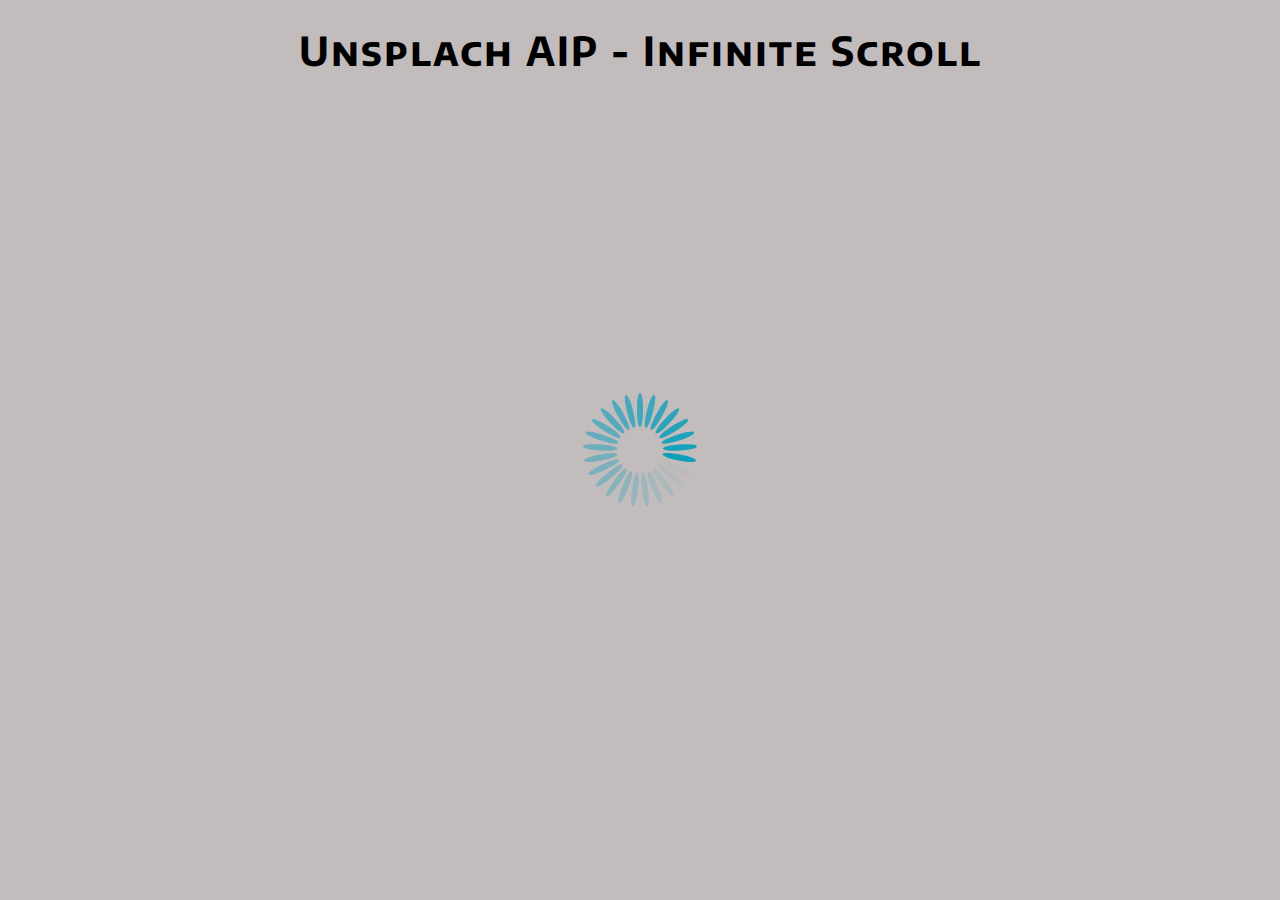
<file: udemy 1-10/infinite-scroll/index.html>
<!DOCTYPE html>
<html lang="en">
<head>
    <meta charset="UTF-8">
    <meta http-equiv="X-UA-Compatible" content="IE=edge">
    <meta name="viewport" content="width=device-width, initial-scale=1.0">
    <title>Infinite Scroll</title>
    <link rel="icon" type="image/png" href="https://www.google.com/s2/favicons?domain=jacinto.design">
    <link rel="stylesheet" href="style.css">
    
</head>
<body>
    <!-- Title -->
    <h1>Unsplach AIP - Infinite Scroll</h1>
    <!-- loader -->
    <div class="loader" id="loader">
        <img src="loader.svg" alt="Loading">
    </div>
    <!-- Image Container -->
     <div class="image-container" id="image-container"></div>
    <!-- Script -->
    <script src="script.js"></script>
</body>
</html>
</file>
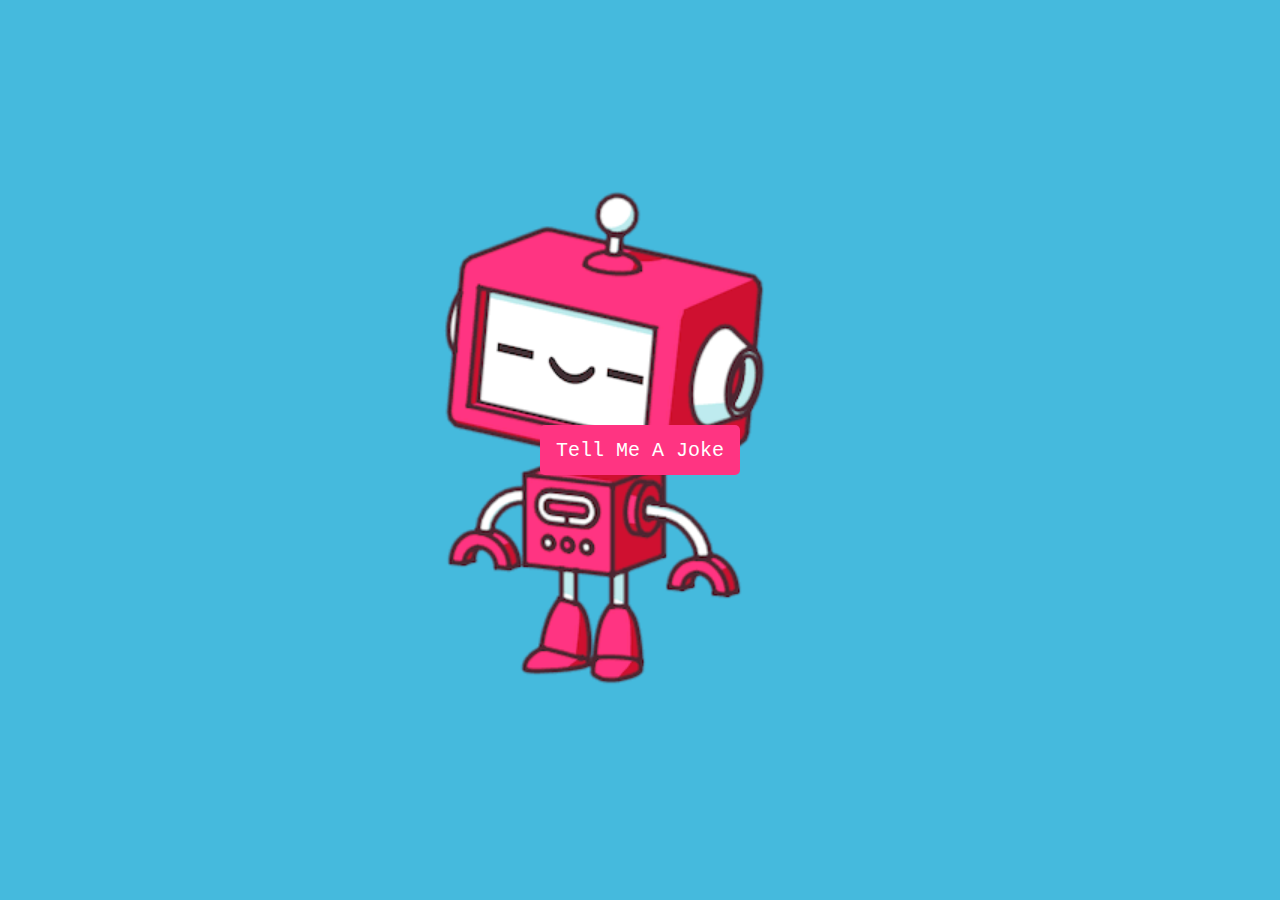
<file: udemy 1-10/joke-teller/index.html>
<!DOCTYPE html>
<html lang="en">
<head>
    <meta charset="UTF-8">
    <meta http-equiv="X-UA-Compatible" content="IE=edge">
    <meta name="viewport" content="width=device-width, initial-scale=1.0">
    <title>Joke Teller</title>
    <link rel="icon" type="image/png" href="https://www.google.com/s2/favicons?domain=jacinto.design">
    <link rel="stylesheet" href="style.css">
    
</head>
<body>
    <div class="container">
        <button id="button">Tell Me A Joke</button>
        <audio id="audio" controls hidden></audio>
    </div>
    <!-- Script -->
    <script src="script.js"></script>
</body>
</html>
</file>
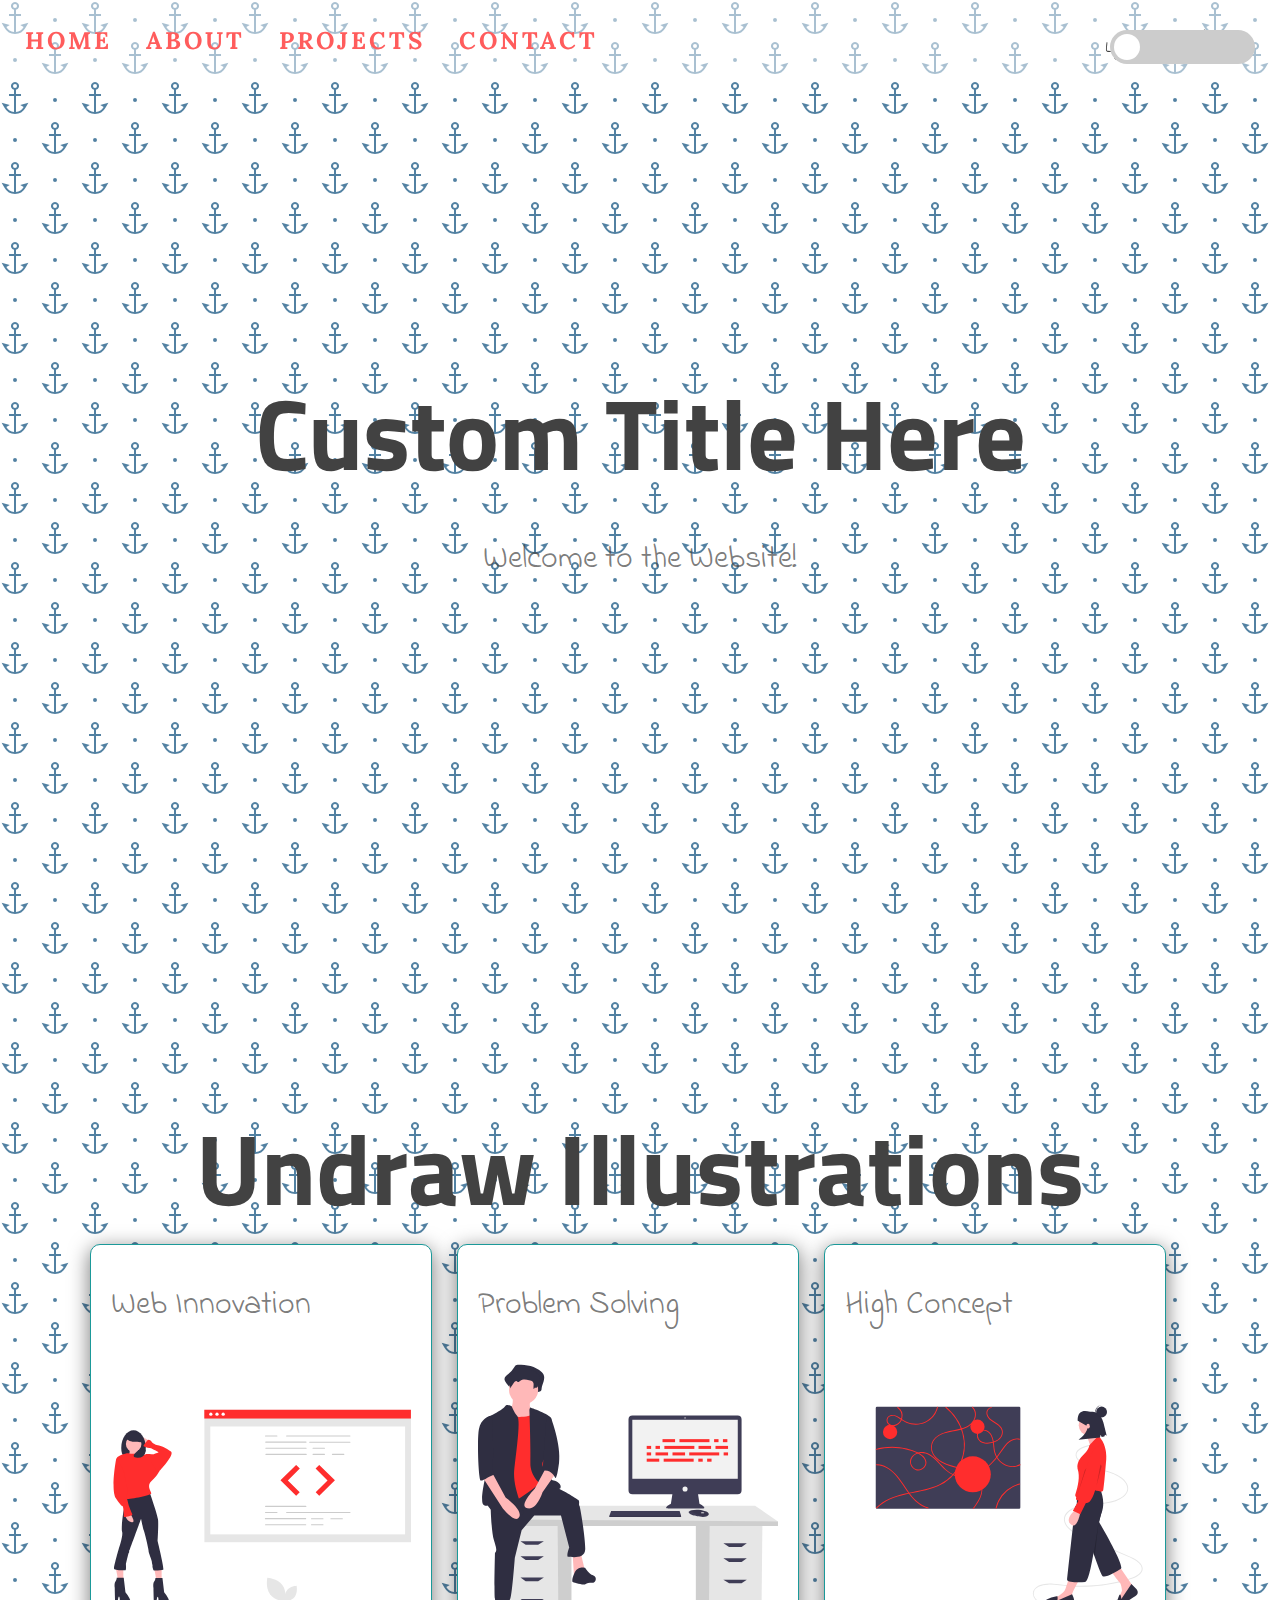
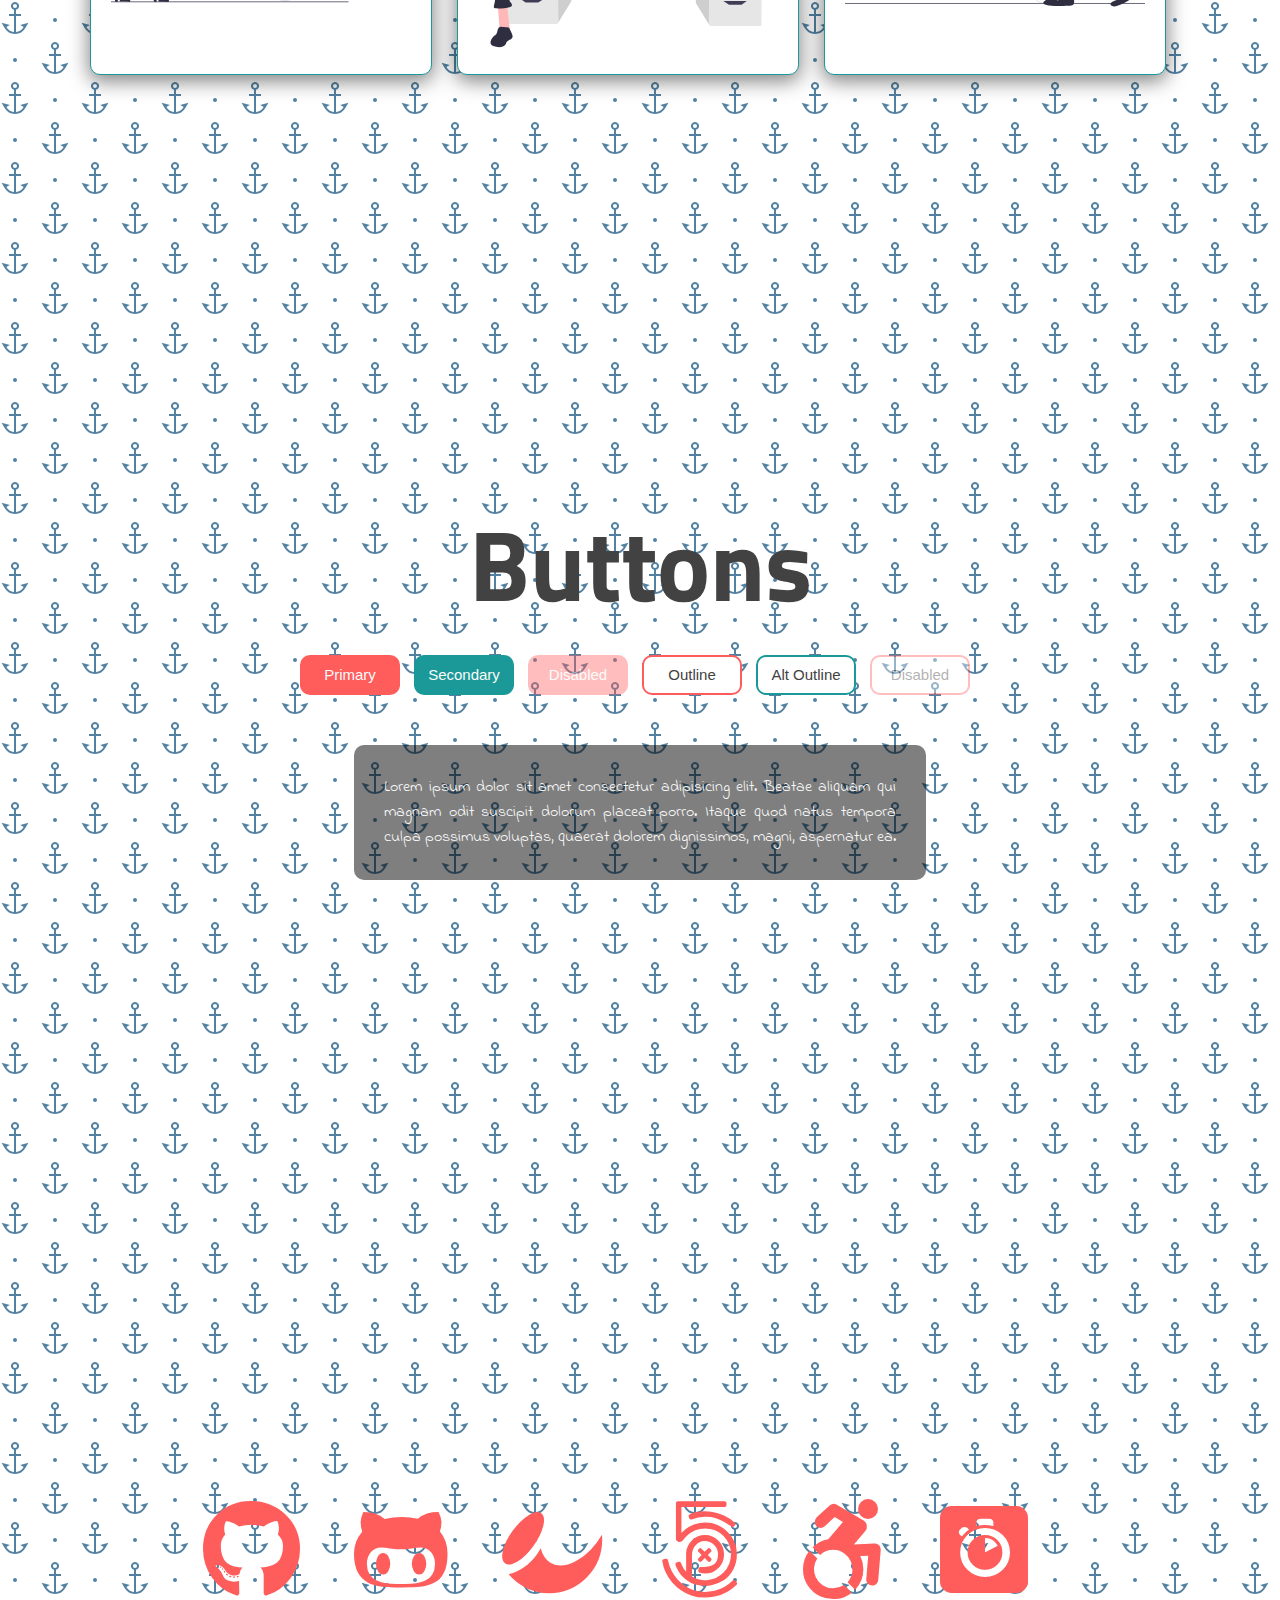
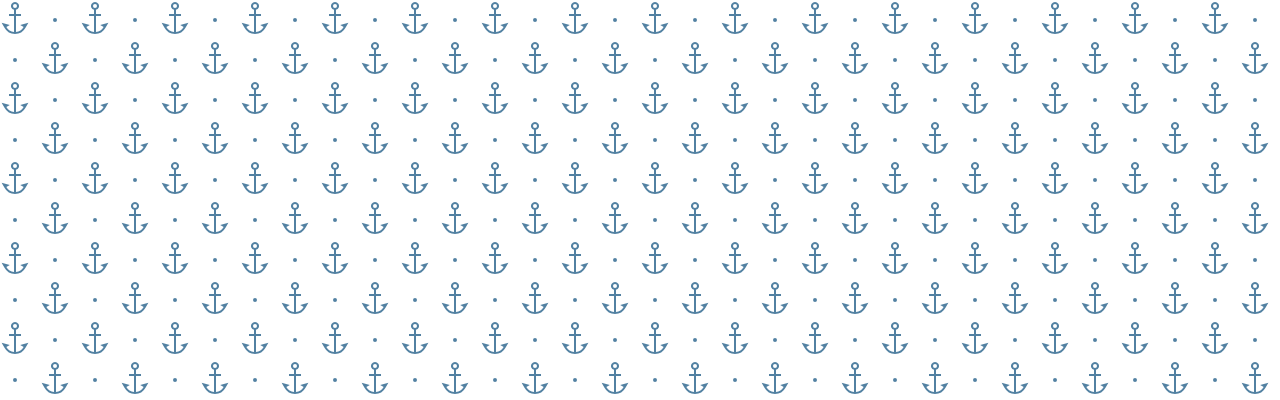
<file: udemy 1-10/light-dark/index.html>
<!DOCTYPE html>
<html lang="en">
<head>
    <meta charset="UTF-8">
    <meta name="viewport" content="width=device-width, initial-scale=1.0">
    <title>Light Dark Mode</title>
    <link rel="icon" type="image/png" href="favicon.png">
    <link rel="stylesheet" href="https://cdnjs.cloudflare.com/ajax/libs/font-awesome/5.10.2/css/all.min.css"/>
    <link rel="stylesheet" href="style.css">
</head>
<body>
    <!-- Dark Mode Switch -->
    <div class="theme-switch-wrapper">
        <span id="toggle-icon">
            <span class="toggle-text">Light Mode</span>
            <i class="fas fa-sun"></i>
        </span>
            <label class="theme-swith">
                <input type="checkbox">
                <div class="slider round"></div>
        </label>
    </div>
    <!-- Navigation -->
    <nav id="nav">
        <a href="#home">HOME</a>
        <a href="#about">ABOUT</a>
        <a href="#projects">PROJECTS</a>
        <a href="#contact">CONTACT</a>
    </nav>
    <!-- Home Section -->
    <section id="home">
        <div class="title-group">
            <h1>Custom Title Here</h1>
            <h2>Welcome to the Website!</h2>
        </div>
    </section>
    <!-- About Section -->
    <section id="about">
        <h1>Undraw Illustrations</h1>
        <div class="about-container">
            <div class="image-container">
                <h2>Web Innovation</h2>
                <img src="img/undraw_proud_coder_light.svg" alt="Proud Coder" id="image1">
            </div>
             <div class="image-container">
                <h2>Problem Solving</h2>
                <img src="img/undraw_feeling_proud_light.svg" alt="Proud Coder" id="image2">
            </div>
             <div class="image-container">
            <h2>High Concept</h2>
            <img src="img/undraw_conceptual_idea_light.svg" alt="Proud Coder" id="image3">
        </div>
    </div>

    </section>
    <!-- Projects Section -->
    <section id="projects">
        <h1>Buttons</h1>
        <div class="buttons">
            <button class="primary">Primary</button>
            <button class="secondary">Secondary</button>
            <button class="primary"disabled>Disabled</button>
            <button class="outline">Outline</button>
            <button class="secondary outline">Alt Outline</button>
            <button class="outline" disabled>Disabled</button>
        </div>
        <div class="text-box" id="text-box">
            <p>Lorem ipsum dolor sit amet consectetur adipisicing elit. Beatae aliquam qui magnam odit suscipit dolorum placeat porro. Itaque quod natus tempora culpa possimus voluptas, quaerat dolorem dignissimos, magni, aspernatur ea.</p>
        </div>
    </section>
    <!-- Contact Section -->
    <section id="contact">
        <div class="social-icons">
            <i class="fab fa-github"></i>
            <i class="fab fa-github-alt"></i>
            <i class="fab fa-affiliatetheme"></i>
            <i class="fab fa-500px"></i>
            <i class="fab fa-accessible-icon"></i>
            <i class="fab fa-algolia"></i>
        </div>
        
    </section>
    <!-- Script -->
    <script src="script.js"></script>
</body>
</html>
</file>
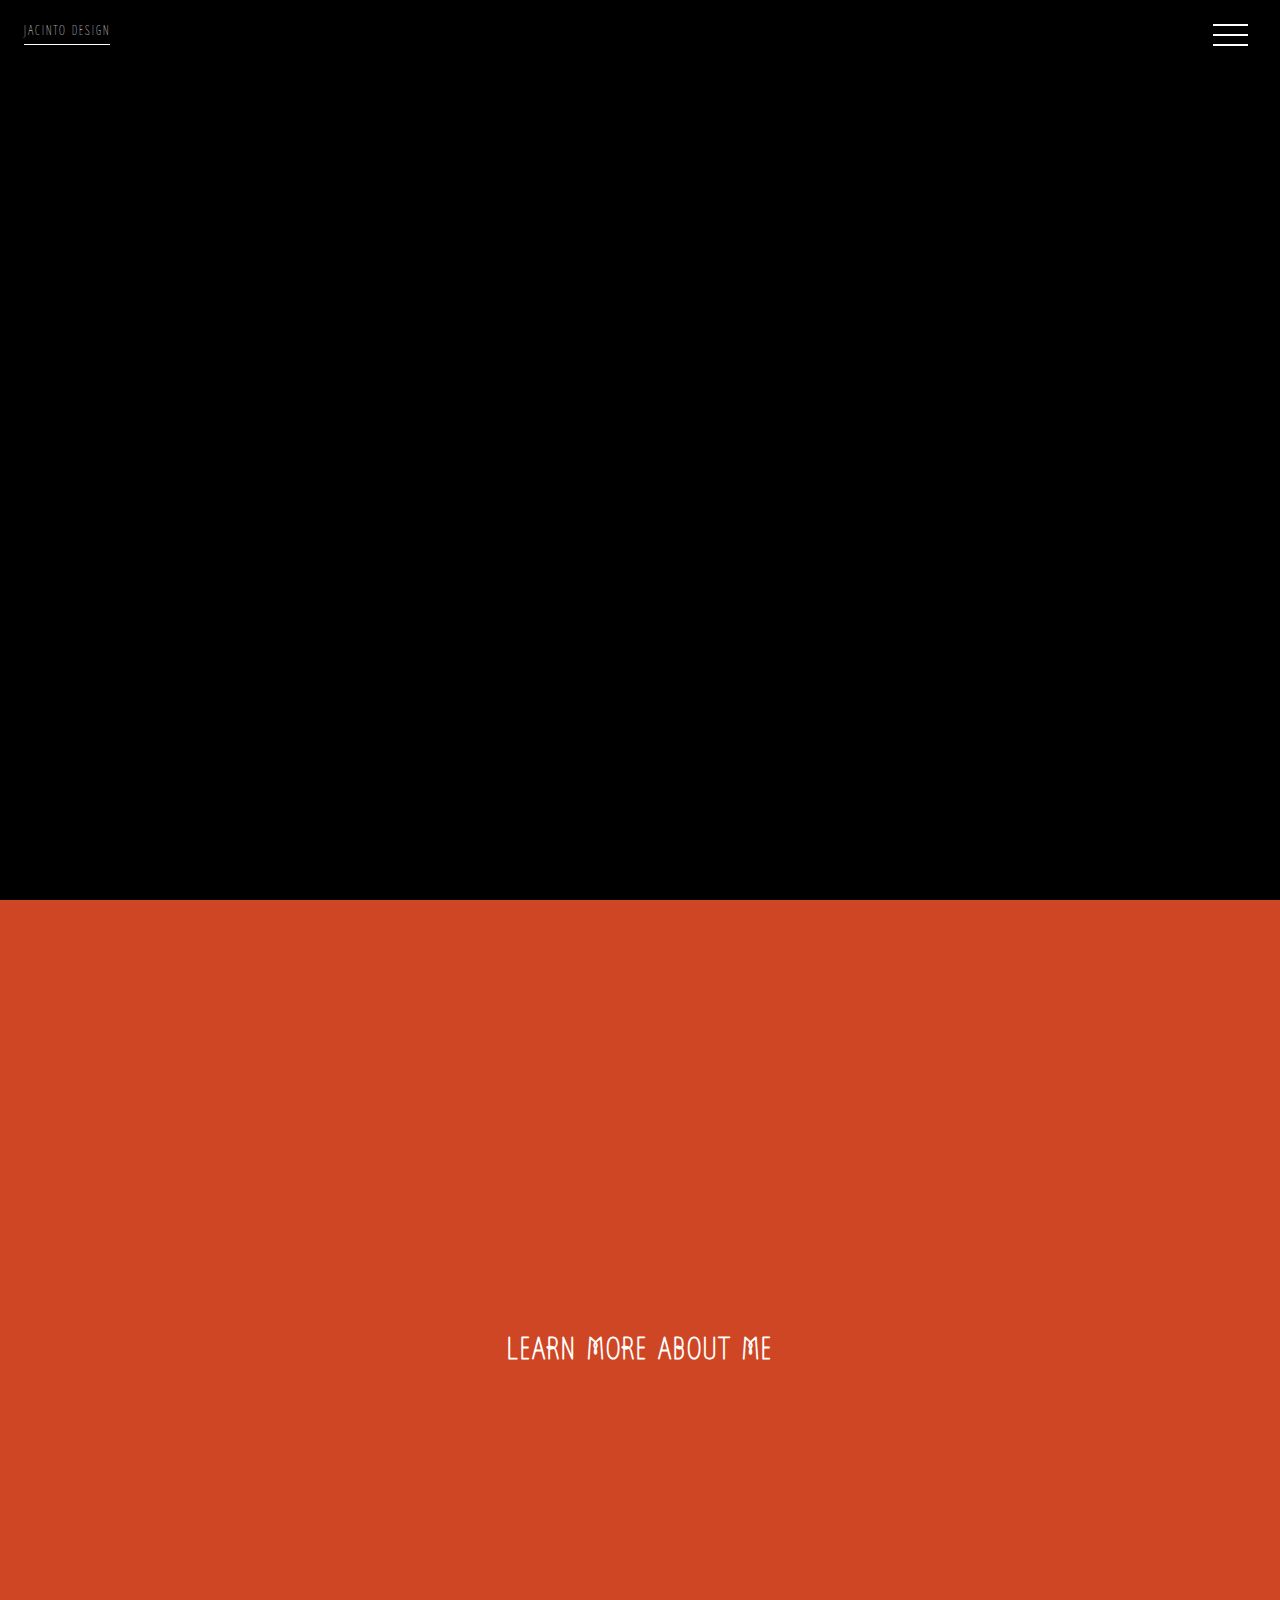
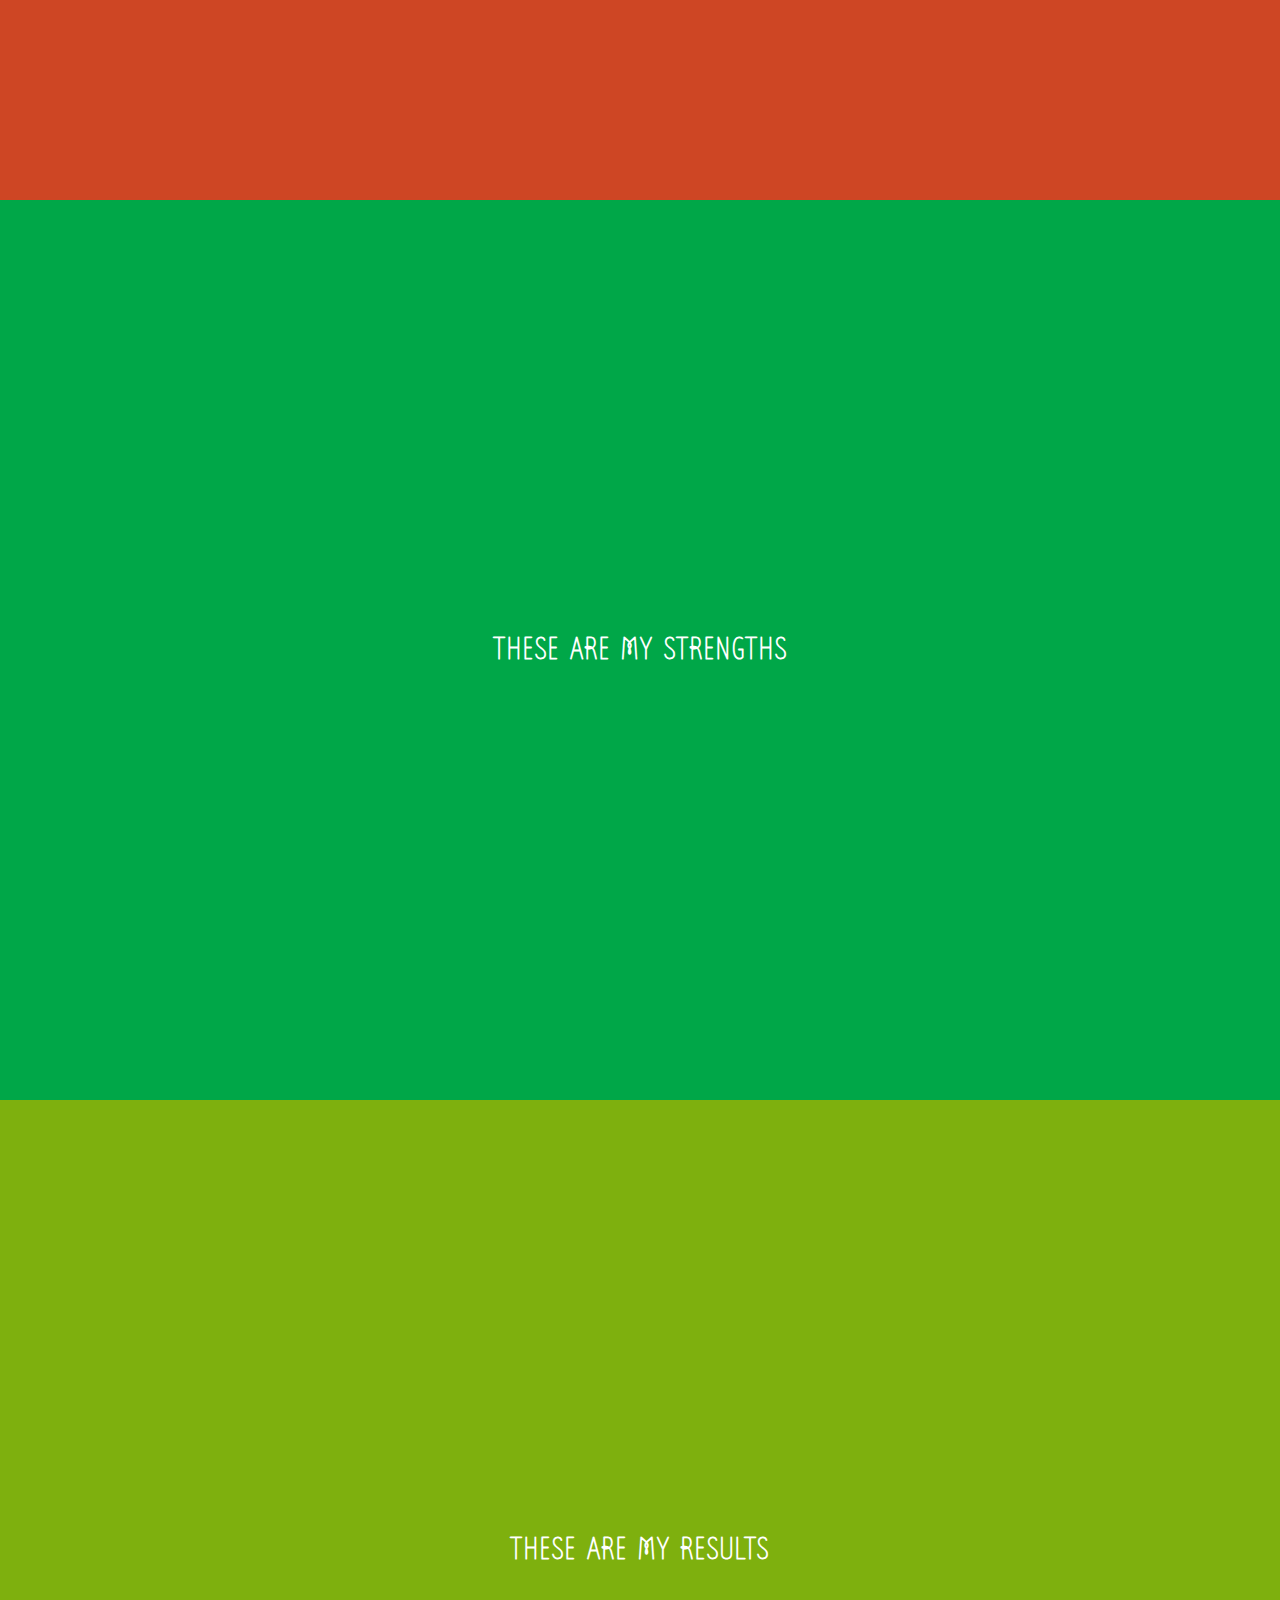
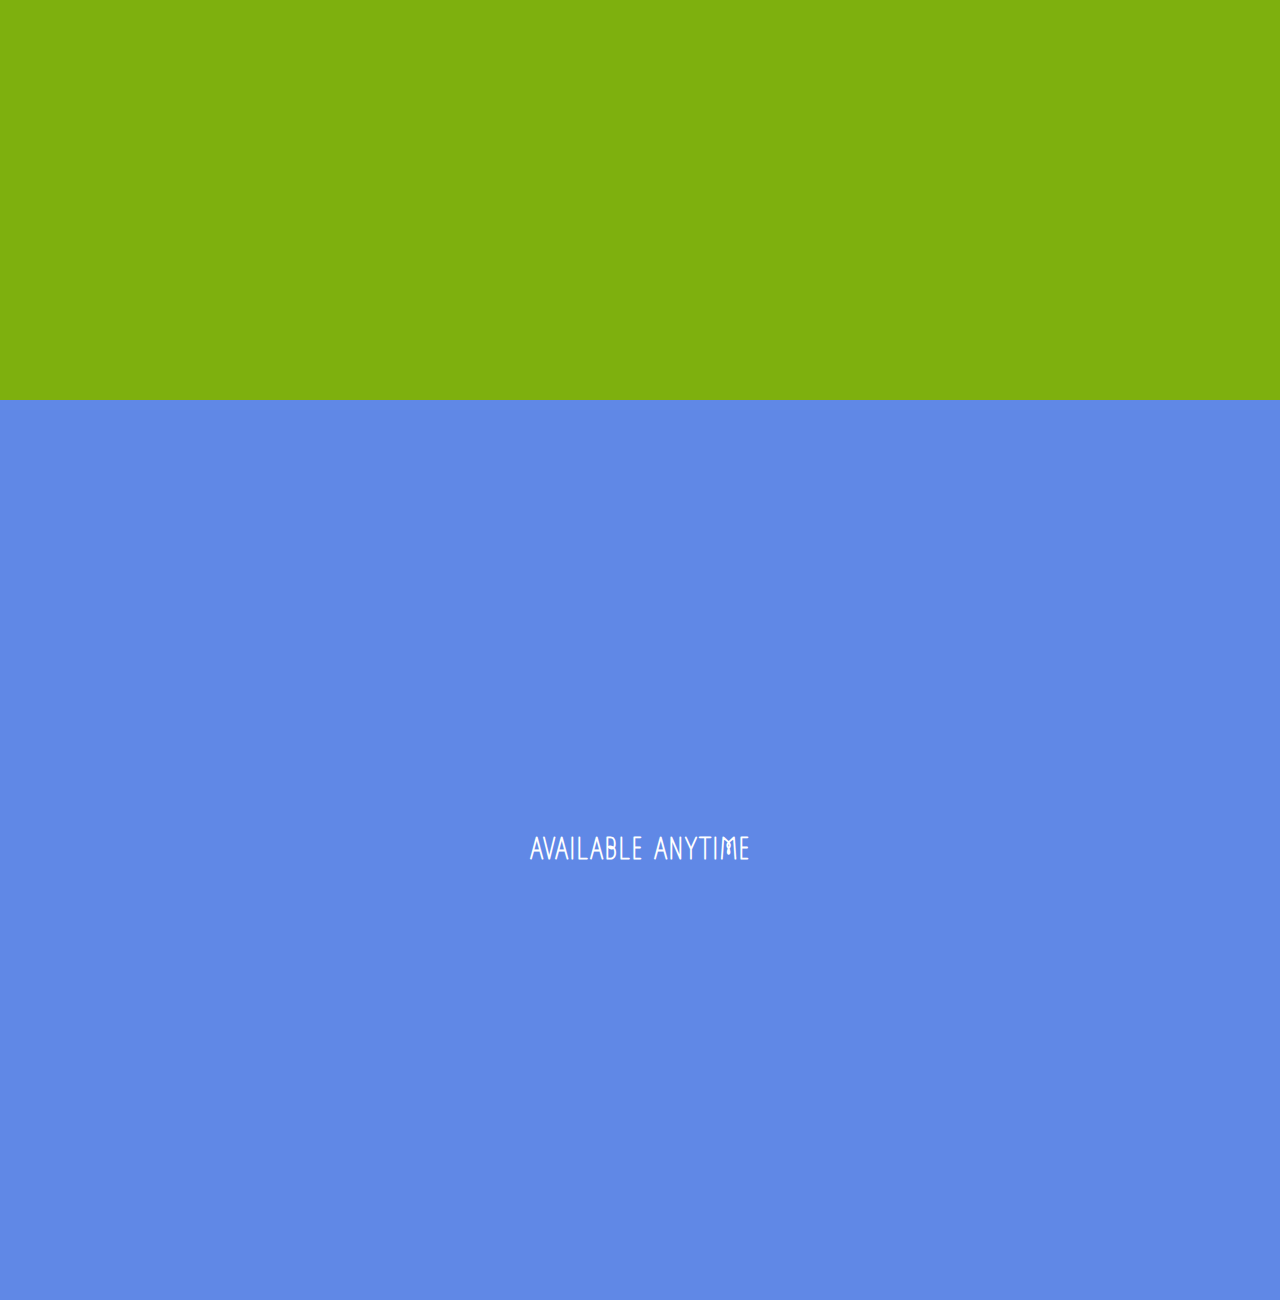
<file: udemy 1-10/navigation/index.html>
<!DOCTYPE html>
<html lang="en">
<head>
  <meta charset="UTF-8">
  <meta name="viewport" content="width=device-width, initial-scale=1.0">
  <title>Animated Navigation</title>
  <link rel="icon" type="image/png" href="favicon.png">
  <link rel="stylesheet" href="style.css">
</head>
<body>
  <!-- Menu Overlay -->
  <div class="overlay overlay-slide-left" id="overlay">
    <!-- Menu Items -->
    <nav>
      <ul>
        <li id="nav-1" class="slide-out-1"><a href="#home">Home</a></li>
        <li id="nav-2" class="slide-out-2"><a href="#about">About</a></li>
        <li id="nav-3" class="slide-out-3"><a href="#skills">Skills</a></li>
        <li id="nav-4" class="slide-out-4"><a href="#projects">Projects</a></li>
        <li id="nav-5" class="slide-out-5"><a href="#contact">Contact</a></li>
      </ul>
    </nav>
  </div>
  <!-- Menu Bars -->
  <div class="menu-bars" id="menu-bars">
    <div class="bar1"></div>
    <div class="bar2"></div>
    <div class="bar3"></div>
  </div>
  <!-- Sections -->
  <section id="home"><a href="https://jacinto.design" target="_blank">Jacinto Design</a></section>
  <section id="about"><h1>Learn More About Me</h1></section>
  <section id="skills"><h1>These Are My Strengths</h1></section>
  <section id="projects"><h1>These Are My Results</h1></section>
  <section id="contact"><h1>Available Anytime</h1></section>
  <!-- Script -->
  <script src="script.js"></script>
</body>
</html>
</file>
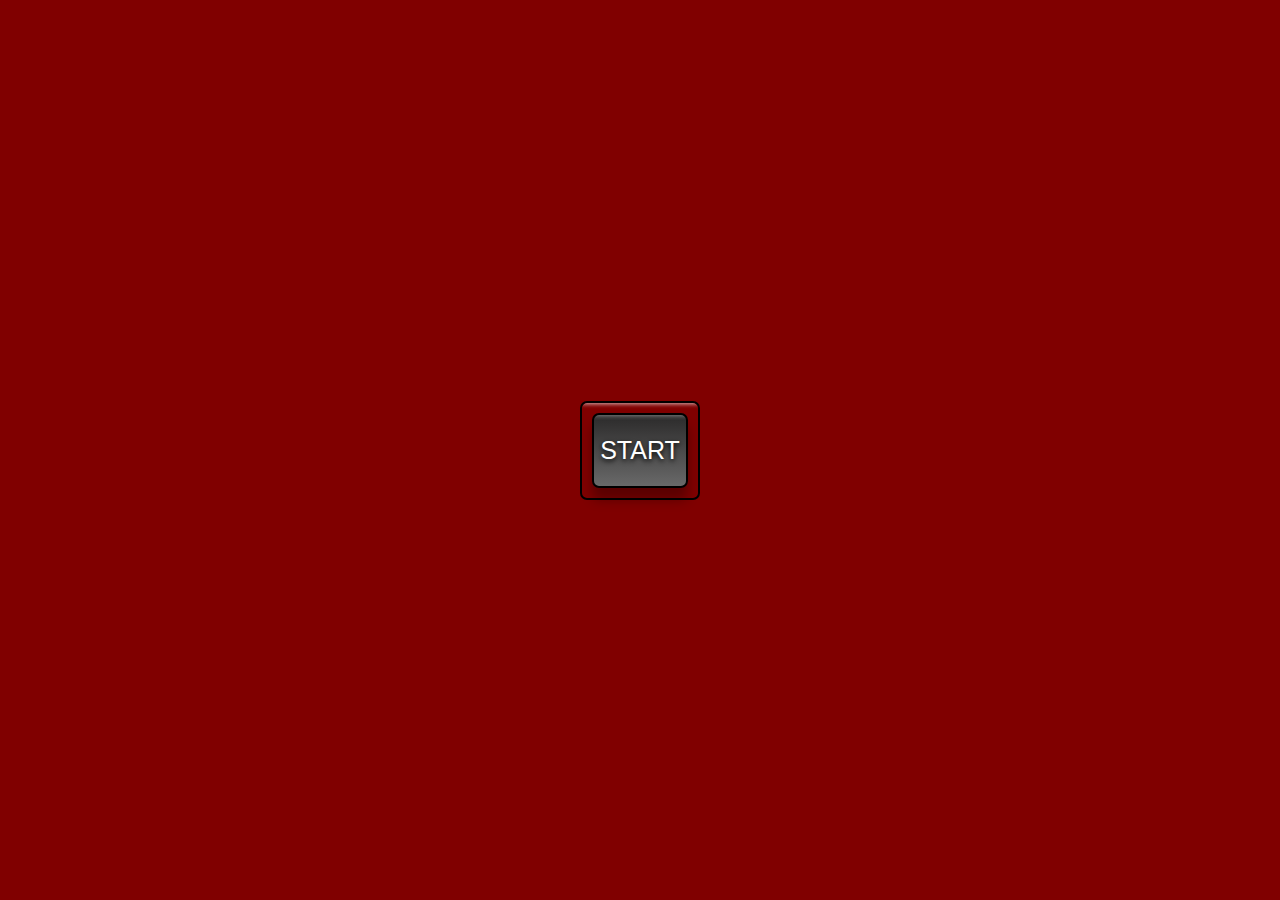
<file: udemy 1-10/picture in picture/index.html>
<!DOCTYPE html>
<html lang="en">
<head>
    <meta charset="UTF-8">
    <meta http-equiv="X-UA-Compatible" content="IE=edge">
    <meta name="viewport" content="width=device-width, initial-scale=1.0">
    <title>Picture in Picture</Picture></title>
    <link rel="icon" type="image/png" href="https://www.google.com/s2/favicons?domain=jacinto.design">
    <link rel="stylesheet" href="style.css">
    
</head>
<body>
    <!-- Video -->
    <video id="video" controls height="360" width="640" hidden></video>
    <!-- Button -->
    <div class="button-container">
        <button id="button">START</button>
    </div>
    <!-- Script -->
    <script src="script.js"></script>
</body>
</html>
</file>
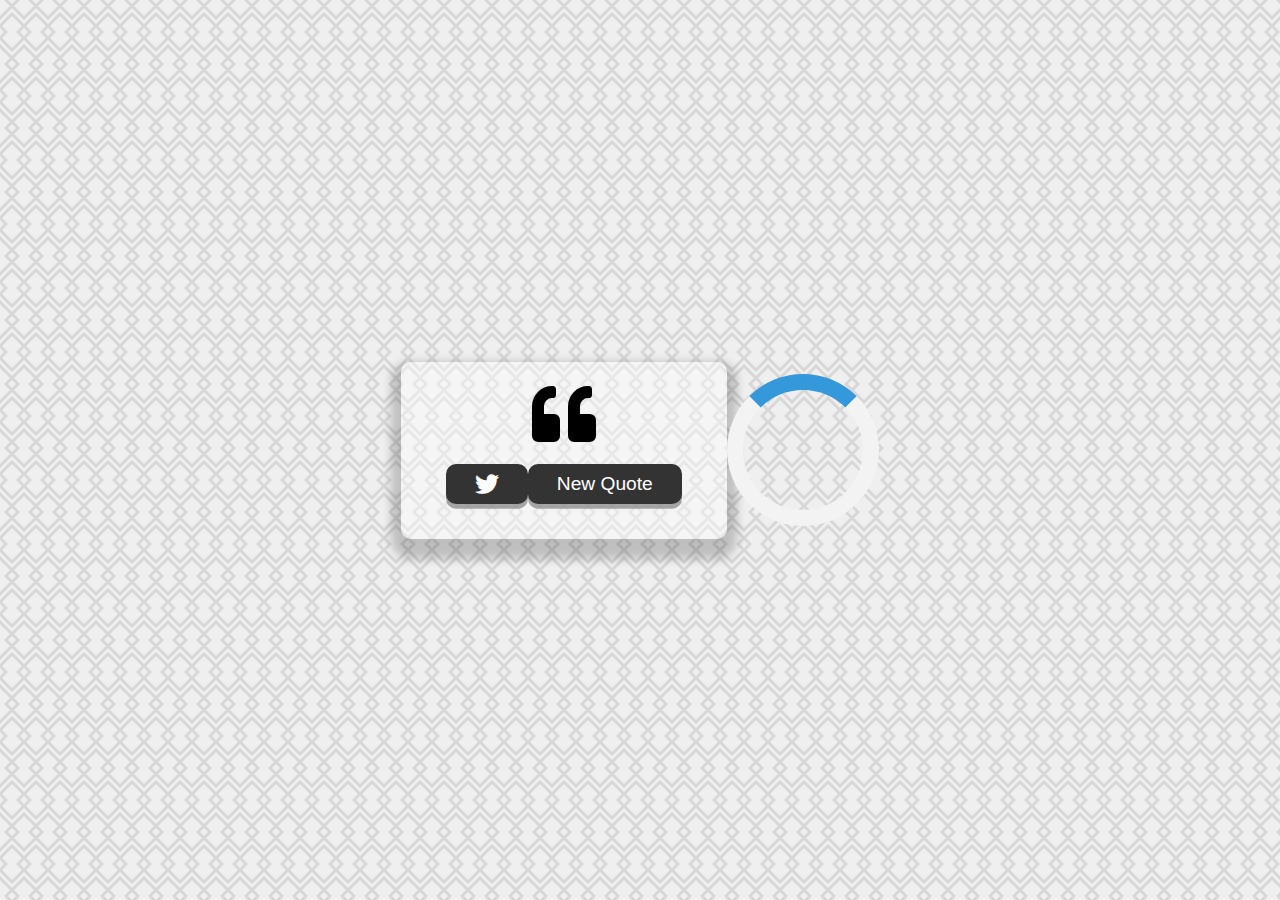
<file: udemy 1-10/quote-generator/index.html>
<!DOCTYPE html>
<html lang="en">
<head>
    <meta charset="UTF-8">
    <meta http-equiv="X-UA-Compatible" content="IE=edge">
    <meta name="viewport" content="width=device-width, initial-scale=1.0">
    <title>Quote Generator</title>
    <link rel="icon" type="image/png" href="https://www.google.com/s2/favicons?domain=jacinto.design">
    <link rel="stylesheet" href="https://cdnjs.cloudflare.com/ajax/libs/font-awesome/5.15.3/css/all.min.css">
    <link rel="stylesheet" href="style.css">
    
</head>
<body>
    <div class="quote-container" id="quote-container">
        <!-- Quote -->
        <div class="quote-text">
            <i class="fas fa-quote-left"></i>
            <span id="quote"></span>
        </div>
        <!-- Author -->
        <div class="quote-author">
            <span id="author"></span>
        </div>
        <!-- Butttons -->
        <div class="button-container">
            <button class="twitter-button" id="twitter" title="Tweet This!">
                <i class="fab fa-twitter"></i>
            </button>
            <button id="new-quote">New Quote</button>
        </div>
    </div>
    <!-- Loader -->
    <div class="loader" id="loader"></div>
    <!-- Script -->
    <script src="script.js"></script>
</body>
</html>
</file>
<file: udemy 1-10/infinite-scroll/style.css>
@import url('https://fonts.googleapis.com/css2?family=Encode+Sans+SC:wght@100&display=swap');
</style> 
html {
    box-sizing: border-box;
}

body {
    margin: 0;
   font-family: encode sans sc, sans-serif;
   background: rgb(194, 188, 188);
}

h1 {
    text-align: center;
    margin-top: 25px;
    margin-bottom: 15px;
    font-size: 40px;
    letter-spacing: 2px;
}

/* Loader */
.loader {
    position: fixed;
    top: 0;
    bottom: 0;
    left: 0;
    right: 0;
    background: (255, 255, 255, 0.8);
}

.loader img {
    position: fixed;
    top: 50%;
    left: 50%;
    transform: translate(-50%, -50%);
}

/* Image Container */
.image-container {
    margin: 10px 30%;
}

.image-container img {
    width: 100%;
    margin-top: 5px;
    }

/* Media Query: Large Smartphone */
@media screen and (max-width: 600px) {
    h1 {
        font-size: 20px;
    }

    .image-container {
        margin: 10px;
    }
}
</file>
<file: udemy 1-10/joke-teller/style.css>
/* ROBOT.GIF from Giphy - https://giphy.com/gifs/robot-cinema-4d-eyedesyn-3o7abtn7DuREEpsyWY */

html {
  box-sizing: border-box;
}

body {
    margin: 0;
    background: #45badd;
}

.container {
    height: 100vh;
    width: 100vw;
    display: flex;
    flex-direction: column;
    justify-content: center;
    align-items: center;
    background: url('./robot.gif');
    background-size: contain;
    background-position: left center;
    background-repeat: no-repeat;
}

button {
    cursor: pointer;
    outline: none;
    width: 200px;
    height: 50px;
    font-family: 'Courier New', Courier, monospace;
    font-size: 20px;
    color: white;
    background: #ff3482;
    border: none;
    border-radius: 5px;
    box-sizing: 2px 2px 20px 10px rgba(0, 0, 0, 0.2);
}

button:hover {
    filter: brightness(95%);
}

button:active {
    transform: scale(.98);
}

button:disabled {
    cursor: default;
    filter: brightness(30%);
}

/* Media Query: Tablet or Smaller */
@media screen and (max-width: 1000px) {
    .container {
        background-position: center center;
        background-size: cover;
    }
    
    button {
        box-shadow: 5px 5px 30px 20px rgba(0, 0, 0, 0.5);
    }
}
</file>
<file: udemy 1-10/light-dark/style.css>
@import url('https://fonts.googleapis.com/css2?family=Indie+Flower&family=Lora:wght@500&family=Titillium+Web&display=swap');


:root {
  --primary-color: rgb(255, 92, 92);
  --primary-variant: #ff2d2d;
  --secondary-color: #1b9999;
  --on-primary: rgb(250, 250, 250);
  --on-background: rgb(66, 66, 66);
  --on-background-alt: rgba(66, 66, 66, 0.7);
  --background: rgb(255, 255, 255);
  --box-shadow: 0 5px 20px 1px rgba(0, 0, 0, 0.5);
}

[data-theme="dark"] {
  --primary-color: rgb(150, 65, 255);
  --primary-variant: #6c63ff;
  --secondary-color: #03dac5;
  --on-primary: #000;
  --on-background: rgba(255, 255, 255, 0.9);
  --on-background-alt: rgba(255, 255, 255, 0.7);
  --background: #121212;
}

html {
  box-sizing: border-box;
  scroll-behavior: smooth;
}

body {
  margin: 0;
  color: var(--on-background);
  font-family: Indie Flower, sans-serif;
  background-color: var(--background);
    background-image: url("data:image/svg+xml,%3Csvg xmlns='http://www.w3.org/2000/svg' viewBox='0 0 80 80' width='80' height='80'%3E%3Cpath fill='%23507fa1' fill-opacity='0.99' d='M14 16H9v-2h5V9.87a4 4 0 1 1 2 0V14h5v2h-5v15.95A10 10 0 0 0 23.66 27l-3.46-2 8.2-2.2-2.9 5a12 12 0 0 1-21 0l-2.89-5 8.2 2.2-3.47 2A10 10 0 0 0 14 31.95V16zm40 40h-5v-2h5v-4.13a4 4 0 1 1 2 0V54h5v2h-5v15.95A10 10 0 0 0 63.66 67l-3.47-2 8.2-2.2-2.88 5a12 12 0 0 1-21.02 0l-2.88-5 8.2 2.2-3.47 2A10 10 0 0 0 54 71.95V56zm-39 6a2 2 0 1 1 0-4 2 2 0 0 1 0 4zm40-40a2 2 0 1 1 0-4 2 2 0 0 1 0 4zM15 8a2 2 0 1 0 0-4 2 2 0 0 0 0 4zm40 40a2 2 0 1 0 0-4 2 2 0 0 0 0 4z'%3E%3C/path%3E%3C/svg%3E");
  )
}

section {
  min-height: 100vh;
  display: flex;
  justify-content: center;
  align-items: center;
  flex-direction: column;
}

h1 {
  font-family: Titillium Web, sans-serif;
  font-size: 100px;
  margin-bottom: 0;
}

h2 {
  color: var(--on-background-alt);
  font-size: 32px;
  font-weight: normal;
}

/* Navigation */
nav {
  z-index: 10;
  position: fixed;
  font-family: Lora, sans-serif;
  font-size: 24px;
  letter-spacing: 3px;
  padding: 25px;
  width: 100vw;
  background: rgb(255 255 255 / 50%);
}

a {
  margin-right: 25px;
  color: var(--primary-color);
  text-decoration: none;
  border-bottom: 3px solid transparent;
  font-weight: bold;
}

a:hover,
a:focus {
  color: var(--on-background);
  border-bottom: 3px solid;
}

/* Home Section */
.title-group {
  text-align: center;
}

/* About Section */
.about-container {
  display: flex;
}

.image-container {
  border: 1px solid var(--secondary-color);
  border-radius: 10px;
  padding: 10px 20px;
  margin-right: 25px;
  width: auto;
  background: var(--background);
  box-shadow: var(--box-shadow);
}

img {
  height: 300px;
  width: 300px;
}

/* Projects Section */
.buttons {
  margin-top: 15px;
  margin-bottom: 50px;
}

button {
  min-width: 100px;
  height: 40px;
  cursor: pointer;
  border-radius: 10px;
  margin-right: 10px;
  border: 2px solid var(--primary-color);
  font-size: 15px;
  outline: none;
}

button:disabled {
  opacity: 0.4;
  cursor: default;
}

button:hover:not(.outline) {
  filter: brightness(110%);
}

.primary {
  background: var(--primary-color);
  color: var(--on-primary);
}

.secondary {
  border: 2px solid var(--secondary-color);
}

.secondary,
.secondary:hover,
.outline.secondary:hover {
  background: var(--secondary-color);
  color: var(--on-primary);
}

.outline {
  background: var(--background);
  color: var(--on-background);
}

.outline:hover {
  background: var(--primary-color);
  color: var(--on-primary);
}

.text-box {
  width: 40%;
  text-align: justify;
  background: rgb(0 0 0 / 50%);
  color: var(--on-primary);
  border-radius: 10px;
  padding: 30px;
}

p {
  margin: 0;
  line-height: 25px;
}

/* Contact Section */
.fab {
  font-size: 100px;
  margin-right: 50px;
  cursor: pointer;
  color: var(--primary-color);
}

.fab:hover {
  color: var(--on-background);
}

/* Dark Mode Toggle */
.theme-switch-wrapper {
  display: flex;
  align-items: center;
  z-index: 100;
  position: fixed;
  right: 25px;
  top: 30px;
}

.theme-switch-wrapper span {
  margin-right: 10px;
  font-size: 1rem;
}

.toggle-text {
  position: relative;
  top: -4px;
  right: 5px;
  color: var(--on-background);
}

.theme-switch {
  display: inline-block;
  height: 34px;
  position: relative;
  width: 60px;
}

.theme-switch input {
  display: none;
}

.slider {
  background: #ccc;
  bottom: 0;
  cursor: pointer;
  left: 0;
  position: absolute;
  right: 0;
  top: 0;
  transition: 0.4s;
}

.slider::before {
  background: #fff;
  bottom: 4px;
  content: "";
  height: 26px;
  left: 4px;
  position: absolute;
  transition: 0.4s;
  width: 26px;
}

input:checked + .slider {
  background: var(--primary-color);
}

input:checked + .slider::before {
  transform: translateX(26px);
}

.slider.round {
  border-radius: 34px;
}

.slider.round::before {
  border-radius: 50%;
}

.fas {
  font-size: 30px;
  margin-right: 5px;
}
</file>
<file: udemy 1-10/navigation/style.css>
@import url('https://fonts.googleapis.com/css2?family=Zen+Loop&display=swap');

:root {
  --primaryColor: #fff;
  --navColor1: #913e6f;
  --navColor2: #ce4624;
  --navColor3: #00a748;
  --navColor4: #7EB00E;
  --navColor5: #6088e6;
}

html {
  box-sizing: border-box;
}

body {
  margin: 0;
  background: #000;
  font-family: Zen Loop, sans-serif;

}

/* --- Navigation Menu ------------------------------ */

/* Overlay */
.overlay {
  position: fixed;
  z-index: 9;
  top: 0;
  left: 0;
  width: 100vw;
  height: 100vh;
  background-color: rgba(0, 0, 0, 0.7);
  transform: translateX(-100vw);
}

.overlay-slide-right {
  transition: all 0.4s ease-in-out;
  transform: translateX(0);
}

.overlay-slide-left {
  transition: all 0.8s ease-in-out;
  transform: translateX(-100vw);
}

/* Nav Menu Items */
nav,
nav ul {
  height: 100vh;
  margin: 0;
  padding: 0;
}

nav ul {
  display: flex;
  flex-direction: column;
  justify-content: stretch;
  list-style: none;
}

nav ul li {
  height: 20%;
  overflow: hidden;
}

nav li a {
  position: relative;
  top: 45%;
  color: #fff;
  text-transform: uppercase;
  letter-spacing: 4px;
  text-decoration: none;
  display: block;
  text-align: center;
}

nav li a:hover {
  transform: scale(1.2);
}

nav li a::before {
  content: "";
  width: 25vw;
  height: 3px;
  background-color: #fff;
  position: absolute;
  top: 47.5%;
  left: 0;
  opacity: 0;
}

nav li a:hover::before {
  opacity: 1;
}

nav li:nth-of-type(1) {
  background-color: var(--navColor1);
}

nav li:nth-of-type(2) {
  background-color: var(--navColor2);
}

nav li:nth-of-type(3) {
  background-color: var(--navColor3);
}

nav li:nth-of-type(4) {
  background-color: var(--navColor4);
}

nav li:nth-of-type(5) {
  background-color: var(--navColor5);
}

/* Slide in animation with delay for each nave item */
.slide-in-1 {
  animation: slide-in 0.4s linear 0.2s both;
}

.slide-in-2 {
  animation: slide-in 0.4s linear 0.4s both;
}

.slide-in-3 {
  animation: slide-in 0.4s linear 0.6s both;
}

.slide-in-4 {
  animation: slide-in 0.4s linear 0.8s both;
}

.slide-in-5 {
  animation: slide-in 0.4s linear 1s both;
}

@keyframes slide-in {
  from {
    transform: translateX(-100%);
  }

  to {
    transform: translateX(0);
  }
}

/* Slide out animation with delay for each nave item */
.slide-out-1 {
  animation: slide-out 0.3s linear 0.5s both;
}

.slide-out-2 {
  animation: slide-out 0.3s linear 0.4s both;
}

.slide-out-3 {
  animation: slide-out 0.3s linear 0.3s both;
}

.slide-out-4 {
  animation: slide-out 0.3s linear 0.2s both;
}

.slide-out-5 {
  animation: slide-out 0.3s linear 0.1s both;
}

@keyframes slide-out {
  from {
    transform: translateX(0);
  }

  to {
    transform: translateX(-100%);
  }
}

/* --- Menu Bars ------------------------------------ */

.menu-bars {
  position: fixed;
  top: 1rem;
  right: 2rem;
  z-index: 10;
  display: inline;
  cursor: pointer;
}

.bar1,
.bar2,
.bar3 {
  width: 35px;
  height: 2px;
  background-color: #fff;
  margin: 8px 0;
  transition: 0.4s;
}

/* Rotate first bar */
.change .bar1 {
  transform: rotate(-45deg) translate(-7px, 8px);
}

/* Fade out the second bar */
.change .bar2 {
  opacity: 0;
}

/* Rotate last bar */
.change .bar3 {
  transform: rotate(45deg) translate(-6px, -8px);
}

/* --- Sections ------------------------------------ */

section {
  width: 100%;
  height: 100vh;
  position: relative;
  display: flex;
  justify-content: center;
  align-items: center;
  text-transform: uppercase;
  letter-spacing: 2px;
  color: var(--primaryColor);
}

section#home {
  background-image: url("https://images.unsplash.com/photo-1626639339297-b98c4f2e236a?ixid=MnwxMjA3fDB8MHxlZGl0b3JpYWwtZmVlZHwzNnx8fGVufDB8fHx8&ixlib=rb-1.2.1&auto=format&fit=crop&w=500&q=60");
  background-size: cover;
  background-position: center center;
}

section#home a {
  position: absolute;
  z-index: 2;
  top: 1.5rem;
  left: 1.5rem;
  text-decoration: none;
  font-size: 0.8rem;
  padding-bottom: 5px;
  color: var(--primaryColor);
  border-bottom: 1px solid var(--primaryColor);
}

section#about {
  background-color: var(--navColor2);
}

section#skills {
  background-color: var(--navColor3);
}

section#projects {
  background-color: var(--navColor4);
}

section#contact {
  background-color: var(--navColor5);
}

/* Media Query: Large Smartphone (Vertical) */
@media (max-width: 600px) {
  section#home a {
    top: 1rem;
    left: 1rem;
  }

  .menu-bars {
    top: 0.5rem;
    right: 1rem;
  }
}
</file>
<file: udemy 1-10/picture in picture/style.css>
@import url('https://fonts.googleapis.com/css2?family=Uchen&display=swap');

html {
    box-sizing: border-box;
}

body {
    margin: 0;
    min-height: 100vh;
    display: flex;
    justify-content: center;
    align-items: center;
    background:maroon;
}

.button-container {
    border: 2px solid black;
    padding: 10px;
    border-radius: 7px;
    box-shadow: inset 0 20px 4px -19px rgba(255, 255, 255, 0.7);
}

button {
    cursor: pointer;
    outline: none;
    width: 120;
    height: 75px;
    font-family: Barlow, sans-serif;
    font-size: 25px;
    color: white;
    text-shadow: 0 2px 5px black;
    background: linear-gradient(to top, #696969, #2b2a2a);
    border: 2px solid black;
    border-radius: 7px;
    box-shadow: inset 0 20px 4px -19px rgba(255, 255, 255, 0.4), 0 12px 12px 0 rgba(0, 0, 0, 0.3);
}

button:hover {
    background: linear-gradient(to bottom, #696969, #2b2a2a);
    }

button:active {
    transform: translateY(3px);
    box-shadow: 0 6px 6px 0 rgba(0, 0, 0, 0.3);
}
</file>
<file: udemy 1-10/quote-generator/style.css>
@import url('https://fonts.googleapis.com/css2?family=Roboto:wght@100&family=Uchen&display=swap');

html {
    box-sizing: border-box;
}

body {
    margin: 0;
    min-height: 100vh;
    background-color: #efefef;
    color: black;
    font-family: roboto, sans-serif;
    font-weight: 700;
    text-align: center;
    display: flex;
    align-items: center;
    justify-content: center;
    background-image: url("data:image/svg+xml,%3Csvg width='48' height='64' viewBox='0 0 48 64' xmlns='http://www.w3.org/2000/svg'%3E%3Cpath d='M48 28v-4L36 12 24 24 12 12 0 24v4l4 4-4 4v4l12 12 12-12 12 12 12-12v-4l-4-4 4-4zM8 32l-6-6 10-10 10 10-6 6 6 6-10 10L2 38l6-6zm12 0l4-4 4 4-4 4-4-4zm12 0l-6-6 10-10 10 10-6 6 6 6-10 10-10-10 6-6zM0 16L10 6 4 0h4l4 4 4-4h4l-6 6 10 10L34 6l-6-6h4l4 4 4-4h4l-6 6 10 10v4L36 8 24 20 12 8 0 20v-4zm0 32l10 10-6 6h4l4-4 4 4h4l-6-6 10-10 10 10-6 6h4l4-4 4 4h4l-6-6 10-10v-4L36 56 24 44 12 56 0 44v4z' fill='%23000000' fill-opacity='0.1' fill-rule='evenodd'/%3E%3C/svg%3E");
}

.quote-container {
    width: auto;
    max-width: 900px;
    padding: 20px 30px;
    border-radius: 10px;
    background-color: rgba(255, 255, 255, 0.4);
    box-shadow: 0 10px 10px 10px rgba(0, 0, 0, 0.2);
}

.quote-text {
    font-size: 2.75rem;
}

.long-quote {
    font-size: 2rem;
}

.fa-quote-left {
    font-size: 4rem;
}

.quote-author {
    margin-top: 15px;
    font-size: 2rem;
    font: 400;
    font-style: italic;
}

.button-container {
    margin: 15px;
    display: flex;
    justify-content: space-between;
}

button {
    cursor: pointer;
    font-size: 1.2rem;
    height: 2.5rem;
    border: none;
    border-radius: 10px;
    color: white;
    background: #333;
    outline: none;
    padding: 0.5rem 1.8rem;
    box-shadow: 0 0.3rem rgba(121, 121, 121, 0.65);
}

button:hover {
    filter: brightness(130%);
}

button:active {
    transform: translate(0, 0.3rem);
    box-shadow: 0 0.1rem rgba(255, 255, 255, 0.65);
}

.twitter-button:hover {
color: #38a1f3;
}

.fa-twitter {
    font-size: 1.5rem;
}

/* Loader */
.loader {
    border: 16px solid #f3f3f3;
    border-top: 16px solid #3498db;
    border-radius: 50%;
    width: 120px;
    height: 120px;
    animation: spin 2s linear infinite;
  }
  
  @keyframes spin {
    0% { transform: rotate(0deg); }
    100% { transform: rotate(360deg); }
  }

/* Media Quary: Table or Smaller */
@media screen and (max-width: 1000px) {
    .quote-container {
        margin: auto 10px;
    }
    .quote-text {
        font-size: 2.5rem;
    }
}
</file>
